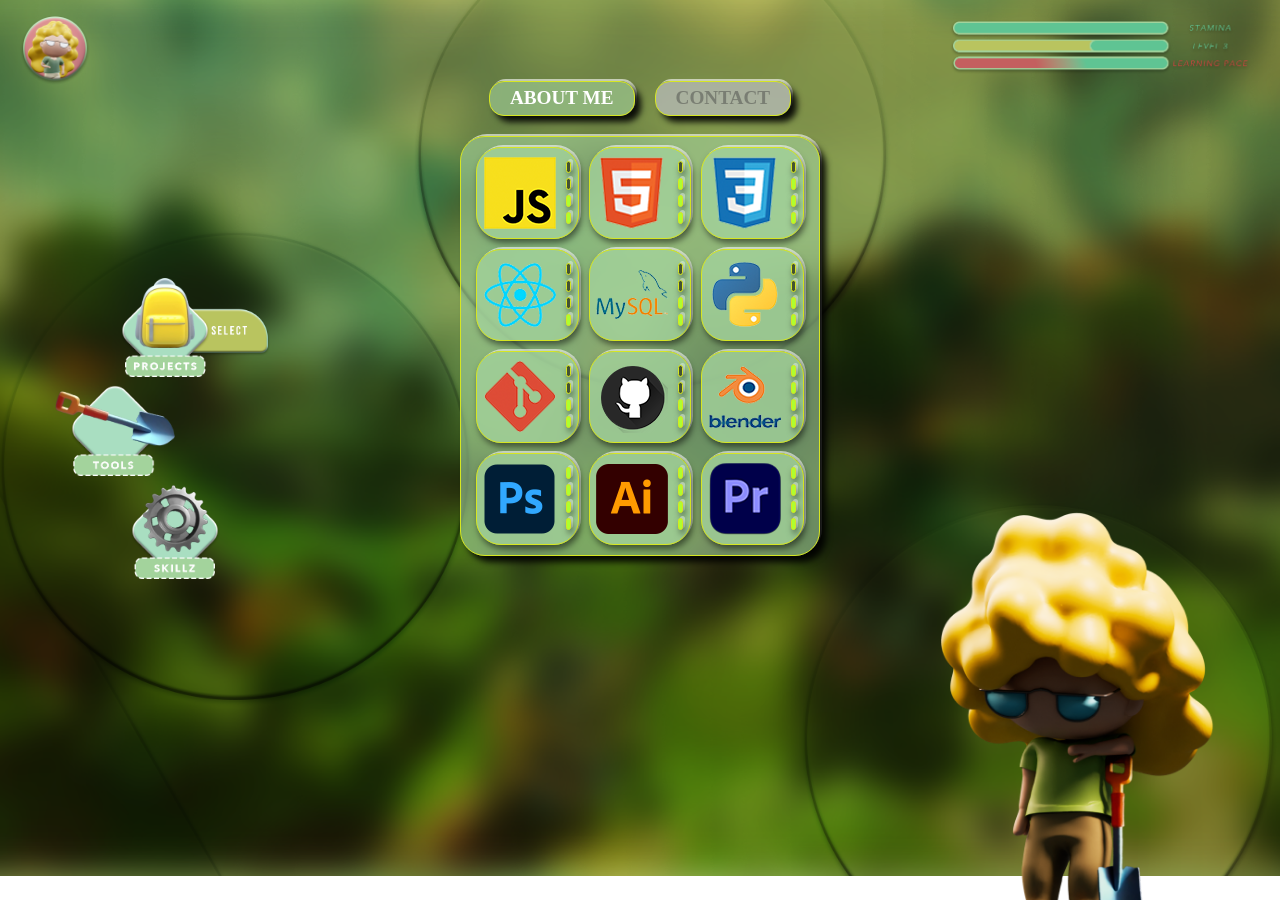
<file: tools.html>
<!DOCTYPE html>
<html lang="en">
<head>
    <meta charset="UTF-8">
    <meta name="viewport" content="width=device-width, initial-scale=1.0">
    <title>Tools</title>
    <link rel="stylesheet" href="css/tools.css">
</head>
<body>
    <section class="projects-section">
        <div class="projects-container">
            <div class="projects-top-page">
                <a href="index.html"><img src="images/AvatarFra.png" alt="logo" class="avatar"></a>
                <img src="images/LifeBars.png" alt="lifebar" class="lifebar">
            </div>
            <div class="projects-content">

                <!-- left content -->
                <div class="projects-content-left">
                    <div class="holder-backpack">
                        <img src="./images/SELECT BUTTON Project.png" alt="select" class="select-image select-backpack ">
                        <a href="projects.html"><img src="images/BACKPACK.png" alt="backpack" class="backpack">
                        </a>
                    </div>    
                    <div class="holder-frame-backpack">
                        <img src="images/PROJECTS_Holder.png" alt="projects-frame-holder" class="backpack-frame"> 
                    </div>    
                    <div class="holder-shovel">
                        <img src="./images/SELECT BUTTON Project.png" alt="select" class="select-image select-shovel ">
                        <a href="tools.html"><img src="images/SHOVEL.png" alt="shovel" class="shovel"></a>
                    </div>    
                    <div class="holder-frame-shovel">
                        <img src="images/TOOLS_Holder.png" alt="tool-frame-holder" class="shovel-frame"> 
                    </div>    
                    <div class="holder-gear">
                        <img src="./images/SELECT BUTTON Project.png" alt="select" class="select-image select-gear ">
                        <a href="skills.html"><img src="images/ENGRENAGE.png" alt="gear" class="gear"></a>
                    </div>    
                    <div class="holder-frame-gear">
                        <img src="images/SKILLZ_Holder.png" alt="skills-frame-holder" class="gear-frame"> 
                    </div>    
                </div>
                <!-- center content -->
                <div class="projects-content-center">
                  <div class="buttons-container">
                    <div class="button-top-left">
                        <a href="aboutme.html"> <button class="button-left">ABOUT ME</button></a>
                    </div>
                    <div class="button-top-right">
                        <a href="contact.html"> <button class="button-right">CONTACT</button></a>
                    </div>
                  </div>
                  <div class="carousel-container">
                    <div class="carousel-background">
                        <div class="grid-tools">
                            <div class="grid-item-tools">
                                <img src="./images/Javascript_Logo-tools.png" alt="javascript logo">
                                <div class="levels-bar">
                                    <div class="bar-empty"></div>
                                    <div class="bar-empty"></div>
                                    <div class="bar-green"></div>
                                    <div class="bar-green"></div>
                                </div>
                            </div>
                            <div class="grid-item-tools">
                                <img src="./images/HTML_tools.png" alt="html logo">
                                <div class="levels-bar">
                                    <div class="bar-empty"></div>
                                    <div class="bar-green"></div>
                                    <div class="bar-green"></div>
                                    <div class="bar-green"></div>
                                </div>
                            </div>
                            <div class="grid-item-tools">
                                <img src="./images/CSS_-tools.png" alt="css logo">
                                <div class="levels-bar">
                                    <div class="bar-empty"></div>
                                    <div class="bar-green"></div>
                                    <div class="bar-green"></div>
                                    <div class="bar-green"></div>
                                </div>
                            </div>
                            <div class="grid-item-tools">
                                <img src="./images/REACT_logo-tools.png" alt="react logo">
                                <div class="levels-bar">
                                    <div class="bar-empty"></div>
                                    <div class="bar-empty"></div>
                                    <div class="bar-empty"></div>
                                    <div class="bar-green"></div>
                                </div>
                            </div>
                            <div class="grid-item-tools">
                                <img src="./images/SQL_logo-tools.png" alt="sql logo">
                                <div class="levels-bar">
                                    <div class="bar-empty"></div>
                                    <div class="bar-empty"></div>
                                    <div class="bar-green"></div>
                                    <div class="bar-green"></div>
                                </div>
                            </div>
                            <div class="grid-item-tools">
                                <img src="./images/Python_logo-tools.png" alt="python logo">
                                <div class="levels-bar">
                                    <div class="bar-empty"></div>
                                    <div class="bar-empty"></div>
                                    <div class="bar-green"></div>
                                    <div class="bar-green"></div>
                                </div>
                            </div>
                            <div class="grid-item-tools">
                                <img src="./images/Git-tools.png" alt="git logo">
                                <div class="levels-bar">
                                    <div class="bar-empty"></div>
                                    <div class="bar-empty"></div>
                                    <div class="bar-green"></div>
                                    <div class="bar-green"></div>
                                </div>
                            </div>
                            <div class="grid-item-tools">
                                <img src="./images/Github_logo-tools.png" alt="github logo">
                                <div class="levels-bar">
                                    <div class="bar-empty"></div>
                                    <div class="bar-empty"></div>
                                    <div class="bar-green"></div>
                                    <div class="bar-green"></div>
                                </div></div>
                            <div class="grid-item-tools">
                                <img src="./images/Blender_logo-tools.png" alt="blender logo">
                                <div class="levels-bar">
                                    <div class="bar-green"></div>
                                    <div class="bar-green"></div>
                                    <div class="bar-green"></div>
                                    <div class="bar-green"></div>
                                </div>
                            </div>
                            <div class="grid-item-tools">
                                <img src="./images/adobe-photoshop-logo-tools.png" alt="photoshop logo">
                                <div class="levels-bar">
                                    <div class="bar-green"></div>
                                    <div class="bar-green"></div>
                                    <div class="bar-green"></div>
                                    <div class="bar-green"></div>
                                </div>
                            </div>
                            <div class="grid-item-tools">
                                <img src="./images/adobe-Illustrator-tools.png" alt="illustrator logo">
                                <div class="levels-bar">
                                    <div class="bar-green"></div>
                                    <div class="bar-green"></div>
                                    <div class="bar-green"></div>
                                    <div class="bar-green"></div>
                                </div>
                            </div>
                            <div class="grid-item-tools">
                                <img src="./images/PremierePro_logo-tools.png" alt="premiere logo">
                                <div class="levels-bar">
                                    <div class="bar-green"></div>
                                    <div class="bar-green"></div>
                                    <div class="bar-green"></div>
                                    <div class="bar-green"></div>
                                </div>
                            </div> 
                        </div>
                    </div>
                  </div>  
                </div>
                <!-- right content -->
                 <div class="projects-content-right-tools">
                    <img class="avatar-right-pic" src="./images/Chipolata_idle_Tools_Clear.png" alt="avatar-pic">
                 </div>
            </div>
        </div>
    </section>
  <script src="app.js"></script>  
</body>
</html>
</file>
<file: css/tools.css>
*{
    box-sizing: border-box;
    margin: 0;
    padding: 0;
}

:root{
    --text_color:#445232;
    --yellow-button:#d7be51;
    --green-button:#a3d39c;
}



body{
    overflow: hidden;
}

/* Projects section top page */

.projects-section{
    background: url(../images/Background_Projects2.png) no-repeat center center;
    background-size: cover;
    height: auto;
    overflow: hidden;
}

.projects-container{
    width: 100%;
    height: auto;
}

.projects-top-page{
    display: flex;
    justify-content: space-between;
    align-items: center;
}

.avatar{
    flex:0;
    width: 90px;
    height: 90px;
    margin-left: 50px;
    transform: translateY(15px);
    cursor: pointer;
}

.lifebar{
    width: 370px;
    height: auto;
    margin-right: 65px;
    margin-top: 20px;
}

/* content left */

.projects-content-left{
    width: fit-content;
}

.holder-backpack {
    position: relative;
    display: inline-block;
}

.backpack {
    position: absolute;
    width: 100px;
    height: auto; 
    margin-left: 145px;
    transform: translateY(42px);
    z-index: 2; 
    cursor: pointer;
}

.backpack-frame {
    display: block; 
    width: 150px;
    height: auto; 
    z-index: 1;
    margin-left: 120px;
    transform: translateY(50px); 
}


.holder-shovel{
    position: relative;
    display: inline-block;
    cursor: pointer;
    
}

.shovel{
    position: absolute;
    width: 180px;
    height: auto;
    margin-left: 55px;
    transform: translateY(74px);
    z-index: 2;
   cursor: pointer;
   
}

.shovel-frame{
    display: block;
    width: 150px;
    height: auto;
    z-index: 1;
    margin-left: 70px;
    transform: translateY(40px);
   
}

.holder-gear{
    position: relative;
    display: inline-block;
    cursor: pointer;
}

.gear{
    position: absolute;
    width: 115px;
    height: auto;
    margin-left: 150px;
    transform: translateY(35px);
    z-index: 2;
    cursor: pointer;
    

}

.gear-frame{
    display: block;
    width: 150px;
    height: auto;
    z-index: 1;
    margin-left: 130px;
    transform: translateY(33px);
}


.select-image{
    position: absolute;
    width: 150px;
    height: auto;
    top: 0;
    left: 0;
    transform: translateX(200px) translateY(100px);
    z-index: 0;
    opacity: 0;
    transition: transform 0.5 ease-in-out, opacity 0.5s ease-in-out;
}

.select-shovel{
    transform: translateX(170px) translateY(100px);
    
    
}

.select-gear{
    transform: translateX(215px) translateY(80px);
   
}

.select-image.active{
    opacity: 1;
}


/* project-center-section */
.projects-content-center{
    position: relative;
    display: block;
    transform: translateY(-520px) translateX(-60px);
}

.buttons-container {
    display: flex; 
    justify-content: center; 
    align-items: center;   
    width: 100%;
}

.button-left {
    background-color:rgba(163, 211, 156,0.6); 
    color: white; 
    border: 0.8px solid #d6e621;
    box-shadow:  6px 6px 6px rgba(0,0,0,0.9),  2px -2px 0 rgba(255,255,255,0.6);
    border-radius: 15px; 
    padding: 0px 20px;
    font-family: 'Avenir'; 
    font-weight: 600;
    font-size: 1.2rem; 
    cursor: pointer; 
    margin: 0 10px; 
    transition: background-color 0.3s;
    height: 35px;
}
.button-right {
    background-color:rgba(180, 185, 179, 0.8); 
    color: rgb(51, 51, 51, 0.4); 
    border: 0.8px solid #d6e621;
    box-shadow:  6px 6px 6px rgba(0,0,0,0.9),  2px -2px 0 rgba(255,255,255,0.6);
    border-radius: 15px; 
    padding: 0px 20px;
    font-family: 'Avenir'; 
    font-weight: 600;
    font-size: 1.2rem; 
    cursor: pointer; 
    margin: 0 10px; 
    transition: background-color 0.3s;
    height: 35px;
}

.button-left:hover,
.button-right:hover{
    font-size:1.5rem ;
    color: var(--yellow-button);
}

.carousel-container{
    display: flex;
    justify-content: center;
    align-items: center;
    margin-top: 20px;  
}

.carousel-background{
    background-color:rgba(163, 211, 156,0.6);
    padding: 5px 10px;
    border: 0.8px solid #d6e621;
    box-shadow:  6px 6px 6px rgba(0,0,0,0.9),  2px -2px 0 rgba(255,255,255,0.6);
    border-radius: 25px;
    width:420px; 
    height: 480px;
    position: relative;
    overflow: hidden; 
    box-sizing: border-box; 
}

.grid-tools{
    display: grid;
    grid-template-columns: repeat(3,1fr);
    grid-template-rows: repeat(4,1fr);
    width: 100%;
    height: 100%;
    gap: 10px;
    z-index: 500;
    padding: 5px 5px ;
}

.grid-item-tools{
    background-color:rgba(163, 211, 156,0.8);
    display: flex;
    align-items: center;
    justify-content: center;
    flex-wrap: wrap;
    border: 0.8px solid #d6e621; 
    border-radius: 25px;
    box-shadow: 2px 4px 6px rgba(0,0,0,0.5),  2px -2px 0 rgba(255,255,255,0.6);
}

.levels-bar{
    display:inline-block;
    margin-left: 10px;
}

.bar-empty{
    background: var(--text_color);
    border: 0.8px solid #d6e621; 
    border-radius: 25px;
    width: 5px;
    height: 12px;
    margin: 5px 0px 5px 0px;
    box-shadow: 2px 4px 6px rgba(0,0,0,0.5),  2px -2px 0 rgba(255,255,255,0.4);

}

.bar-green{
    background: greenyellow;
    border: 0.8px solid #d6e621; 
    border-radius: 25px;
    width: 5px;
    height: 12px;
    margin: 5px 0px 5px 0px;
    box-shadow: 2px 4px 6px rgba(0,0,0,0.5),  2px -2px 0 rgba(255,255,255,0.4);
}


.avatar-right-pic{
    width: 700px;
    height: auto;
   position: fixed;
   bottom: -65px;
   right: -60px;
}


@media (min-width:1025px) and (max-width:1439px){               /* 1025 - 1439 */  
   
    .avatar{
        width: 70px;
        height: 70px;
        margin-left: 20px;
        transform: translateY(15px);
    }
    
    .lifebar{
        width: 300px;
        height: auto;
        margin-right: 30px;
        margin-top: 20px;
    }

    .projects-content-left{
       transform: translateY(145px);
    }

    .backpack {
        position: absolute;
        width: 60px;
        height: auto; 
        margin-left: 135px;
        transform: translateY(45px);
        z-index: 2; 
        cursor: pointer;
    }
    
    .backpack-frame {
        display: block; 
        width: 90px;
        height: auto; 
        z-index: 1;
        margin-left: 120px;
        transform: translateY(50px); 
    }
    

    .shovel{
        position: absolute;
        width: 120px;
        height: auto;
        margin-left: 55px;
        transform: translateY(50px);
        z-index: 2;
       cursor: pointer;
       
    }
    
    .shovel-frame{
        display: block;
        width: 90px;
        height: auto;
        z-index: 1;
        margin-left: 70px;
        transform: translateY(40px);
       
    }

    .gear{
        position: absolute;
        width: 65px;
        height: auto;
        margin-left: 143px;
        transform: translateY(35px);
        z-index: 2;
        cursor: pointer;
        
    
    }
    
    .gear-frame{
        display: block;
        width: 90px;
        height: auto;
        z-index: 1;
        margin-left: 130px;
        transform: translateY(33px);
    }

    .select-image{
        width: 110px;
        transform: translateX(160px) translateY(75px);
    }

    .select-shovel{
        transform: translateX(125px) translateY(65px);
        
        
    }
    
    .select-gear{
        transform: translateX(170px) translateY(58px);
       
    }

    .projects-content-center{
        transform: translateY(-320px) translateX(0px);
    }
    
    .carousel-background{
        width: 360px;
        height: 420px;
    }

  
    .avatar-right-pic{
        width: 500px;
        height: auto;
    }
    
}

@media (min-width: 769px) and (max-width: 1024px) {               /* 769 - 1024 */
    
    .avatar{
        width: 70px;
        height: 70px;
        margin-left: 20px;
        transform: translateY(15px);
    }
    
    .lifebar{
        width: 300px;
        height: auto;
        margin-right: 30px;
        margin-top: 20px;
    }

    .projects-content-left{
       transform: translateY(145px);
    }

    .backpack {
        position: absolute;
        width: 60px;
        height: auto; 
        margin-left: 135px;
        transform: translateY(45px);
        z-index: 2; 
        cursor: pointer;
    }
    
    .backpack-frame {
        display: block; 
        width: 90px;
        height: auto; 
        z-index: 1;
        margin-left: 120px;
        transform: translateY(50px); 
    }
    

    .shovel{
        position: absolute;
        width: 120px;
        height: auto;
        margin-left: 55px;
        transform: translateY(50px);
        z-index: 2;
       cursor: pointer;
       
    }
    
    .shovel-frame{
        display: block;
        width: 90px;
        height: auto;
        z-index: 1;
        margin-left: 70px;
        transform: translateY(40px);
       
    }

    .gear{
        position: absolute;
        width: 65px;
        height: auto;
        margin-left: 143px;
        transform: translateY(35px);
        z-index: 2;
        cursor: pointer;
        
    
    }
    
    .gear-frame{
        display: block;
        width: 90px;
        height: auto;
        z-index: 1;
        margin-left: 130px;
        transform: translateY(33px);
    }

    .select-image{
        width: 110px;
        transform: translateX(160px) translateY(75px);
    }

    .select-shovel{
        transform: translateX(125px) translateY(65px);
        
        
    }
    
    .select-gear{
        transform: translateX(170px) translateY(58px);
       
    }

    .projects-content-center{
        transform: translateY(-320px) translateX(0px);
    }
    
    .carousel-background{
        width: 360px;
        height: 420px;
    }

    .avatar-right-pic{
        width: 500px;
        height: auto;
        bottom: -45px;
        right: -80px;
    }
}

@media (min-width:481px) and (max-width:768px){               /* 481 - 768 */
    
    .avatar{
        width: 70px;
        height: 70px;
        margin-left: 20px;
        transform: translateY(15px);
    }
    
    .lifebar{
        width: 250px;
        height: auto;
        margin-right: 10px;
        margin-top: 20px;
    }

    .projects-content-left{
       transform: translateY(180px) translateX(-50px);
    }

    .backpack {
        position: absolute;
        width: 60px;
        height: auto; 
        margin-left: 135px;
        transform: translateY(45px);
        z-index: 2; 
        cursor: pointer;
    }
    
    .backpack-frame {
        display: block; 
        width: 90px;
        height: auto; 
        z-index: 1;
        margin-left: 120px;
        transform: translateY(50px); 
    }
    

    .shovel{
        position: absolute;
        width: 120px;
        height: auto;
        margin-left: 55px;
        transform: translateY(50px);
        z-index: 2;
       cursor: pointer;
       
    }
    
    .shovel-frame{
        display: block;
        width: 90px;
        height: auto;
        z-index: 1;
        margin-left: 70px;
        transform: translateY(40px);
       
    }

    .gear{
        position: absolute;
        width: 65px;
        height: auto;
        margin-left: 143px;
        transform: translateY(35px);
        z-index: 2;
        cursor: pointer;
        
    
    }
    
    .gear-frame{
        display: block;
        width: 90px;
        height: auto;
        z-index: 1;
        margin-left: 130px;
        transform: translateY(33px);
    }

    .select-image{
        width: 110px;
        transform: translateX(160px) translateY(75px);
    }

    .select-shovel{
        transform: translateX(125px) translateY(65px);
        
        
    }
    
    .select-gear{
        transform: translateX(170px) translateY(58px);
       
    }

    .projects-content-center{
        transform: translateY(-320px) translateX(0px);
    }

    .button-left,
    .button-right{
        font-size: 0.9rem;
    }
    
    .carousel-background{
        width: 280px;
        height: 350px;
    }

    .grid-item-tools img{
       width: 42px;
    }

    .bar-empty,
    .bar-green{
        height: 8px;
    }
  
    .avatar-right-pic{
        width: 400px;
        height: auto;
        bottom: -45px;
        right: -80px;
    }
   

}

@media (min-width:376px) and (max-width:480px){               /* 376 - 480 */

    .projects-container{
        width: 100%;
        height: 100vh;
    }

    .avatar{
        width: 50px;
        height: 50px;
        margin-left: 10px;
        transform: translateY(15px);
    }
    
    .lifebar{
        width: 150px;
        height: auto;
        margin-right: 10px;
        margin-top: 10px;
    }

    .projects-content-left{
       transform: translateY(323px) translateX(-30px);
    }

    .backpack {
        position: absolute;
        width: 35px;
        height: auto; 
        margin-left: 128px;
        transform: translateY(45px);
        z-index: 2; 
        cursor: pointer;
    }
    
    .backpack-frame {
        display: block; 
        width: 50px;
        height: auto; 
        z-index: 1;
        margin-left: 120px;
        transform: translateY(50px); 
    }
    

    .shovel{
        position: absolute;
        width: 80px;
        height: auto;
        margin-left: 55px;
        transform: translateY(43px);
        z-index: 2;
       cursor: pointer;
       
    }
    
    .shovel-frame{
        display: block;
        width: 50px;
        height: auto;
        z-index: 1;
        margin-left: 70px;
        transform: translateY(40px);
       
    }

    .gear{
        position: absolute;
        width: 35px;
        height: auto;
        margin-left: 138px;
        transform: translateY(35px);
        z-index: 2;
        cursor: pointer;
        
    
    }
    
    .gear-frame{
        display: block;
        width: 50px;
        height: auto;
        z-index: 1;
        margin-left: 130px;
        transform: translateY(33px);
    }

    .select-image{
        width: 60px;
        transform: translateX(142px) translateY(65px);
    }

    .select-shovel{
        transform: translateX(105px) translateY(65px);
        
        
    }
    
    .select-gear{
        transform: translateX(152px) translateY(52px);
       
    }

    .projects-content-center{
        transform: translateY(-192px) translateX(0px);
    }

    .button-left,
    .button-right{
        font-size: 0.4rem;
        height: 25px;
        border-radius: 10px;
    }
    
    .carousel-background{
        width: 230px;
        height: 280px;
    }

    .grid-item-tools{
        border-radius: 15px;
    }

    .grid-item-tools img{
       width: 30px;
    }

    .bar-empty,
    .bar-green{
        height: 6px;
        width: 4px;
    }

  
    .avatar-right-pic{
        width: 300px;
        height: auto;
        bottom: -28px;
        right: -60px;
    }

}

@media (min-width:320px) and (max-width:375px){               /* 320 - 375 */
    
    .projects-container{
        width: 100%;
        height: 100vh;
    }

    .avatar{
        width: 50px;
        height: 50px;
        margin-left: 10px;
        transform: translateY(15px);
    }
    
    .lifebar{
        width: 150px;
        height: auto;
        margin-right: 10px;
        margin-top: 10px;
    }

    .projects-content-left{
       transform: translateY(323px) translateX(-30px);
    }

    .backpack {
        position: absolute;
        width: 35px;
        height: auto; 
        margin-left: 128px;
        transform: translateY(45px);
        z-index: 2; 
        cursor: pointer;
    }
    
    .backpack-frame {
        display: block; 
        width: 50px;
        height: auto; 
        z-index: 1;
        margin-left: 120px;
        transform: translateY(50px); 
    }
    

    .shovel{
        position: absolute;
        width: 80px;
        height: auto;
        margin-left: 55px;
        transform: translateY(43px);
        z-index: 2;
       cursor: pointer;
       
    }
    
    .shovel-frame{
        display: block;
        width: 50px;
        height: auto;
        z-index: 1;
        margin-left: 70px;
        transform: translateY(40px);
       
    }

    .gear{
        position: absolute;
        width: 35px;
        height: auto;
        margin-left: 138px;
        transform: translateY(35px);
        z-index: 2;
        cursor: pointer;
        
    
    }
    
    .gear-frame{
        display: block;
        width: 50px;
        height: auto;
        z-index: 1;
        margin-left: 130px;
        transform: translateY(33px);
    }

    .select-image{
        width: 60px;
        transform: translateX(142px) translateY(65px);
    }

    .select-shovel{
        transform: translateX(105px) translateY(65px);
        
        
    }
    
    .select-gear{
        transform: translateX(152px) translateY(52px);
       
    }

    .projects-content-center{
        transform: translateY(-192px) translateX(0px);
    }

    .button-left,
    .button-right{
        font-size: 0.4rem;
        height: 25px;
        border-radius: 10px;
    }
    
    .carousel-background{
        width: 230px;
        height: 280px;
    }

    .grid-item-tools{
        border-radius: 15px;
    }

    .grid-item-tools img{
       width: 30px;
    }

    .bar-empty,
    .bar-green{
        height: 6px;
        width: 4px;
    }
  
    .avatar-right-pic{
        width: 250px;
        height: auto;
        bottom: -25px;
        right: -60px;
    }

}
@media (min-width:0px) and (max-width:320px){               /* 0 - 320 */
    
    
    .projects-container{
        width: 100%;
        height: 100vh;
    }

    .avatar{
        width: 50px;
        height: 50px;
        margin-left: 10px;
        transform: translateY(15px);
    }
    
    .lifebar{
        width: 150px;
        height: auto;
        margin-right: 10px;
        margin-top: 10px;
    }

    .projects-content-left{
       transform: translateY(343px) translateX(-42px);
    }

    .backpack {
        position: absolute;
        width: 30px;
        height: auto; 
        margin-left: 125px;
        transform: translateY(45px);
        z-index: 2; 
        cursor: pointer;
    }
    
    .backpack-frame {
        display: block; 
        width: 40px;
        height: auto; 
        z-index: 1;
        margin-left: 120px;
        transform: translateY(50px); 
    }
    

    .shovel{
        position: absolute;
        width: 65px;
        height: auto;
        margin-left: 55px;
        transform: translateY(43px);
        z-index: 2;
       cursor: pointer;
       
    }
    
    .shovel-frame{
        display: block;
        width: 40px;
        height: auto;
        z-index: 1;
        margin-left: 70px;
        transform: translateY(40px);
       
    }

    .gear{
        position: absolute;
        width: 30px;
        height: auto;
        margin-left: 135px;
        transform: translateY(35px);
        z-index: 2;
        cursor: pointer;
        
    
    }
    
    .gear-frame{
        display: block;
        width: 40px;
        height: auto;
        z-index: 1;
        margin-left: 130px;
        transform: translateY(33px);
    }

    .select-image{
        width: 50px;
        transform: translateX(140px) translateY(65px);
    }

    .select-shovel{
        transform: translateX(100px) translateY(55px);
        
        
    }
    
    .select-gear{
        transform: translateX(150px) translateY(48px);
       
    }

    .projects-content-center{
        transform: translateY(-162px) translateX(0px);
    }

    .button-left,
    .button-right{
        font-size: 0.4rem;
        height: 25px;
        border-radius: 10px;
    }
    
    .carousel-background{
        width: 230px;
        height: 280px;
    }

    .grid-item-tools{
        border-radius: 15px;
    }

    .grid-item-tools img{
       width: 30px;
    }

    .bar-empty,
    .bar-green{
        height: 6px;
        width: 4px;
    }

  
    .avatar-right-pic{
        width: 250px;
        height: auto;
    }

}
</file>
